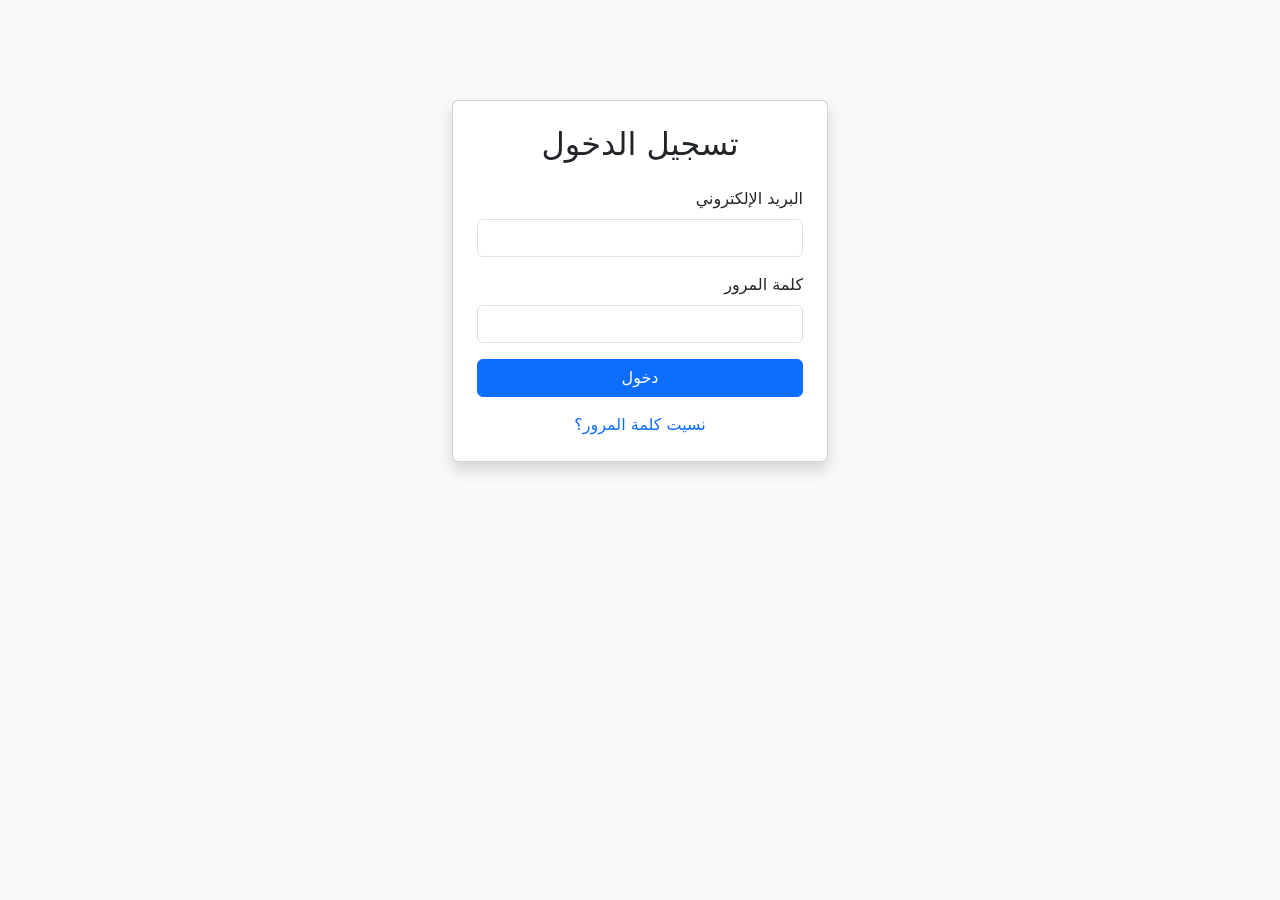
<file: web/templates/login.html>
<!DOCTYPE html>
<html lang="ar" dir="rtl">
<head>
    <meta charset="UTF-8">
    <meta name="viewport" content="width=device-width, initial-scale=1.0">
    <title>تسجيل الدخول - متجري</title>
    <link href="https://cdn.jsdelivr.net/npm/bootstrap@5.3.0/dist/css/bootstrap.min.css" rel="stylesheet">
    <style>
        body { background-color: #f8f9fa; }
        .login-container { max-width: 400px; margin-top: 100px; }
    </style>
</head>
<body>

<div class="container login-container">
    <div class="card shadow p-4">
        <h2 class="text-center mb-4">تسجيل الدخول</h2>
        
        <form action="/login" method="POST">
            <div class="mb-3">
                <label for="email" class="form-label">البريد الإلكتروني</label>
                <input type="email" class="form-control" id="email" name="email" required>
            </div>
            
            <div class="mb-3">
                <label for="password" class="form-label">كلمة المرور</label>
                <input type="password" class="form-control" id="password" name="password" required>
            </div>
            
            <button type="submit" class="btn btn-primary w-100">دخول</button>
        </form>

        <div class="text-center mt-3">
            <a href="#" class="text-decoration-none">نسيت كلمة المرور؟</a>
        </div>
    </div>
</div>

</body>
</html>
</file>
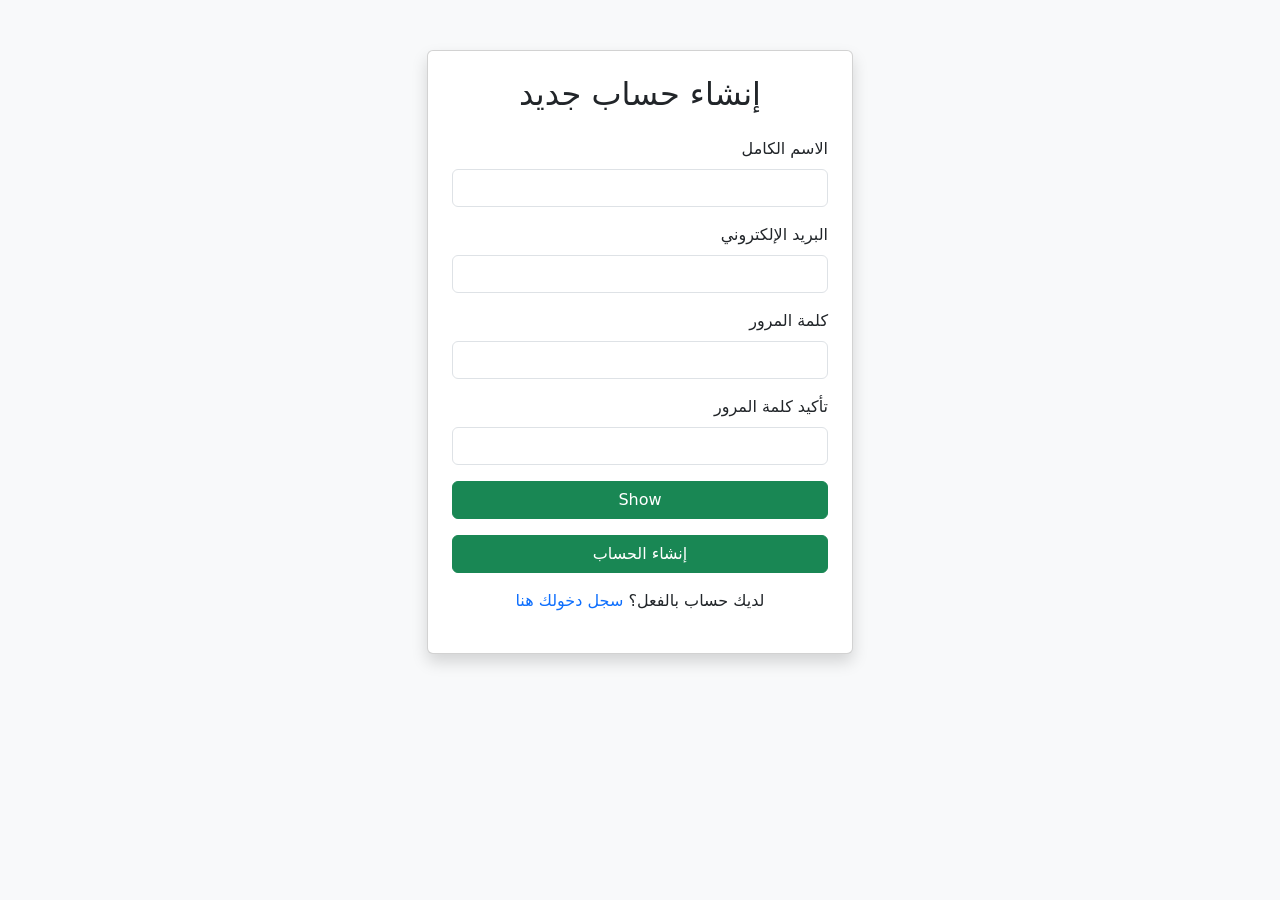
<file: web/templates/signup.html>
<!DOCTYPE html>
<html lang="ar" dir="rtl">
<head>
    <meta charset="UTF-8">
    <meta name="viewport" content="width=device-width, initial-scale=1.0">
    <title>إنشاء حساب جديد - متجري</title>
    <link href="https://cdn.jsdelivr.net/npm/bootstrap@5.3.0/dist/css/bootstrap.min.css" rel="stylesheet">
    <style>
        body { background-color: #f8f9fa; }
        .signup-container { max-width: 450px; margin-top: 50px; }
    </style>
</head>
<body>

<div class="container signup-container">
    <div class="card shadow p-4">
        <h2 class="text-center mb-4">إنشاء حساب جديد</h2>
        
        <form action="/signup" method="POST">
            <div class="mb-3">
                <label for="name" class="form-label">الاسم الكامل</label>
                <input type="text" class="form-control" id="name" name="name" required>
            </div>

            <div class="mb-3">
                <label for="email" class="form-label">البريد الإلكتروني</label>
                <input type="email" class="form-control" id="email" name="email" required>
            </div>
            
            <div class="mb-3">
                <label for="password" class="form-label">كلمة المرور</label>
                <input type="password" class="form-control" id="password" name="password" required>
            </div>

            <div class="mb-3">
                <label for="confirm_password" class="form-label">تأكيد كلمة المرور</label>
                <input type="password" class="form-control" id="confirm_password" name="confirm_password" required>
            </div>
            
            <button id="show-password" class="btn btn-success w-100 mb-3">Show</button>
            <button type="submit" class="btn btn-success w-100">إنشاء الحساب</button>
        </form>

        <div class="text-center mt-3">
            <p>لديك حساب بالفعل؟ <a href="login.html" class="text-decoration-none">سجل دخولك هنا</a></p>
        </div>
    </div>
</div>

</body>
</html>
</file>
